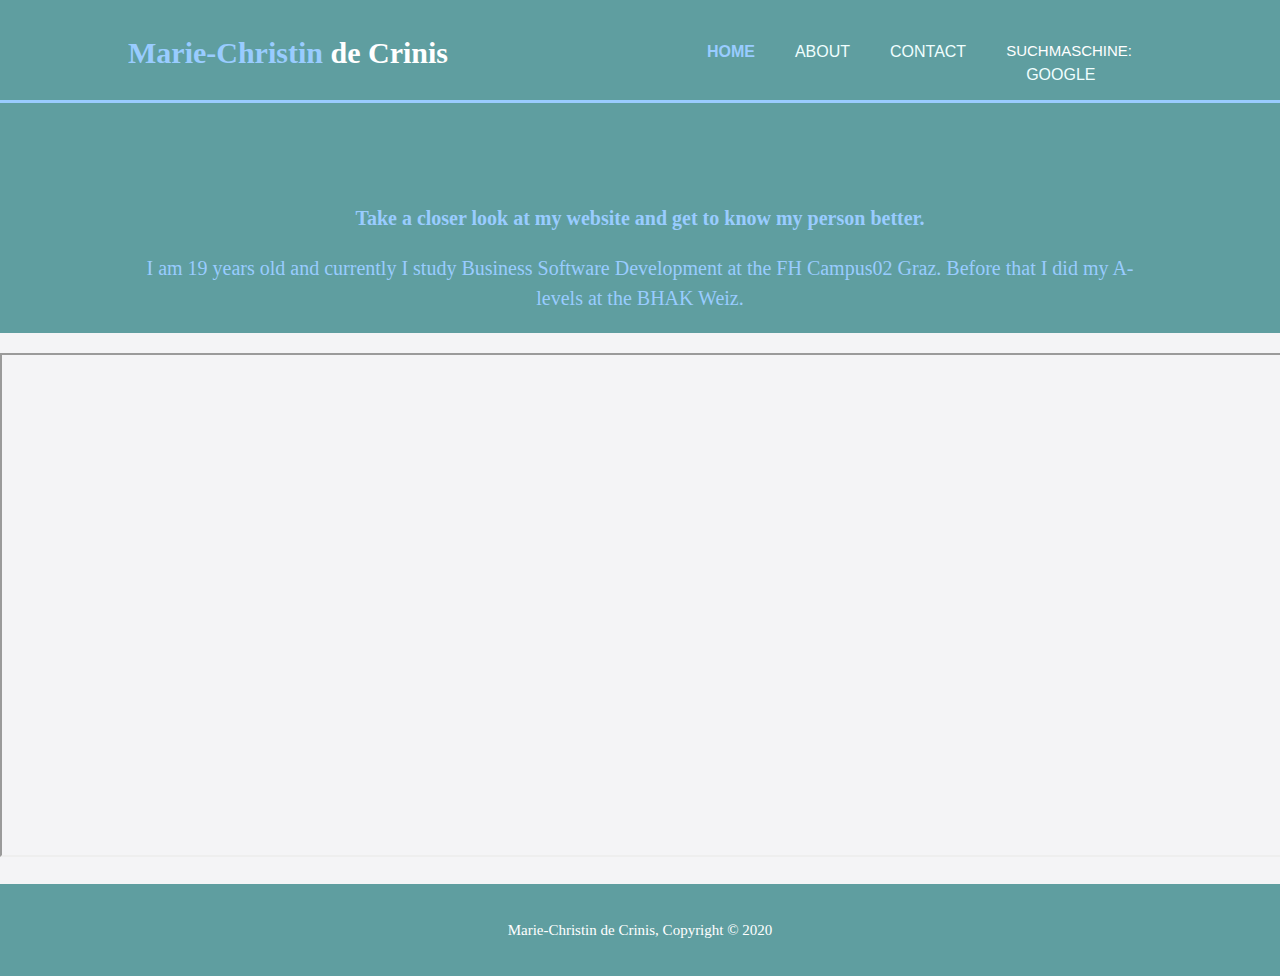
<file: index.html>
<!DOCTYPE html>
<html>
  <head>
    <meta charset="utf-8">
    <meta name="viewport" content="width=device-width">
    <meta name="description" content="This is a website about me, Marie-Christin de Crinis.">
    <meta name="author" content="Marie-Christin de Crinis">
    <title>Marie-Christin de Crinis | Welcome</title>
    <link rel="stylesheet" href="./css/style.css">
  </head>
  <body>
    <header>
      <div class="container">
        <div id="title">
          <h1 style="font-family:verdana"><span class="highlight">Marie-Christin</span> de Crinis</h1>
        </div>
        <nav>
            <ul>
              <li class = "current"><a href="index.html">Home</a></li>
              <li><a href="about.html">About</a></li>
              <li><a href="contact.html">Contact</a></li>
              <li>SUCHMASCHINE:
                <ul>
                    <li><a href="http://www.google.de/" target="_blank">Google</a></li>
                </ul>
              </li>
            </ul>
        </nav>
      </div>
    </header>
    <section id="showcase">
      <div class="container">
        <h1 style="font-family:verdana">Take a closer look at my website and get to know my person better.</h1>
        <p style="font-family:georgia,serif">I am 19 years old and currently I study Business Software Development at the FH Campus02 Graz. Before that I did my A-levels at the BHAK Weiz.</p>
      </div>
    </section>

      <iframe id= "frame" src="https://corgiorgy.com/" title="Corgi"></iframe>



    <footer>
      <p style="font-family:georgia, serif">Marie-Christin de Crinis, Copyright &copy; 2020</p>
    </footer>
  </body>
</html>
</file>
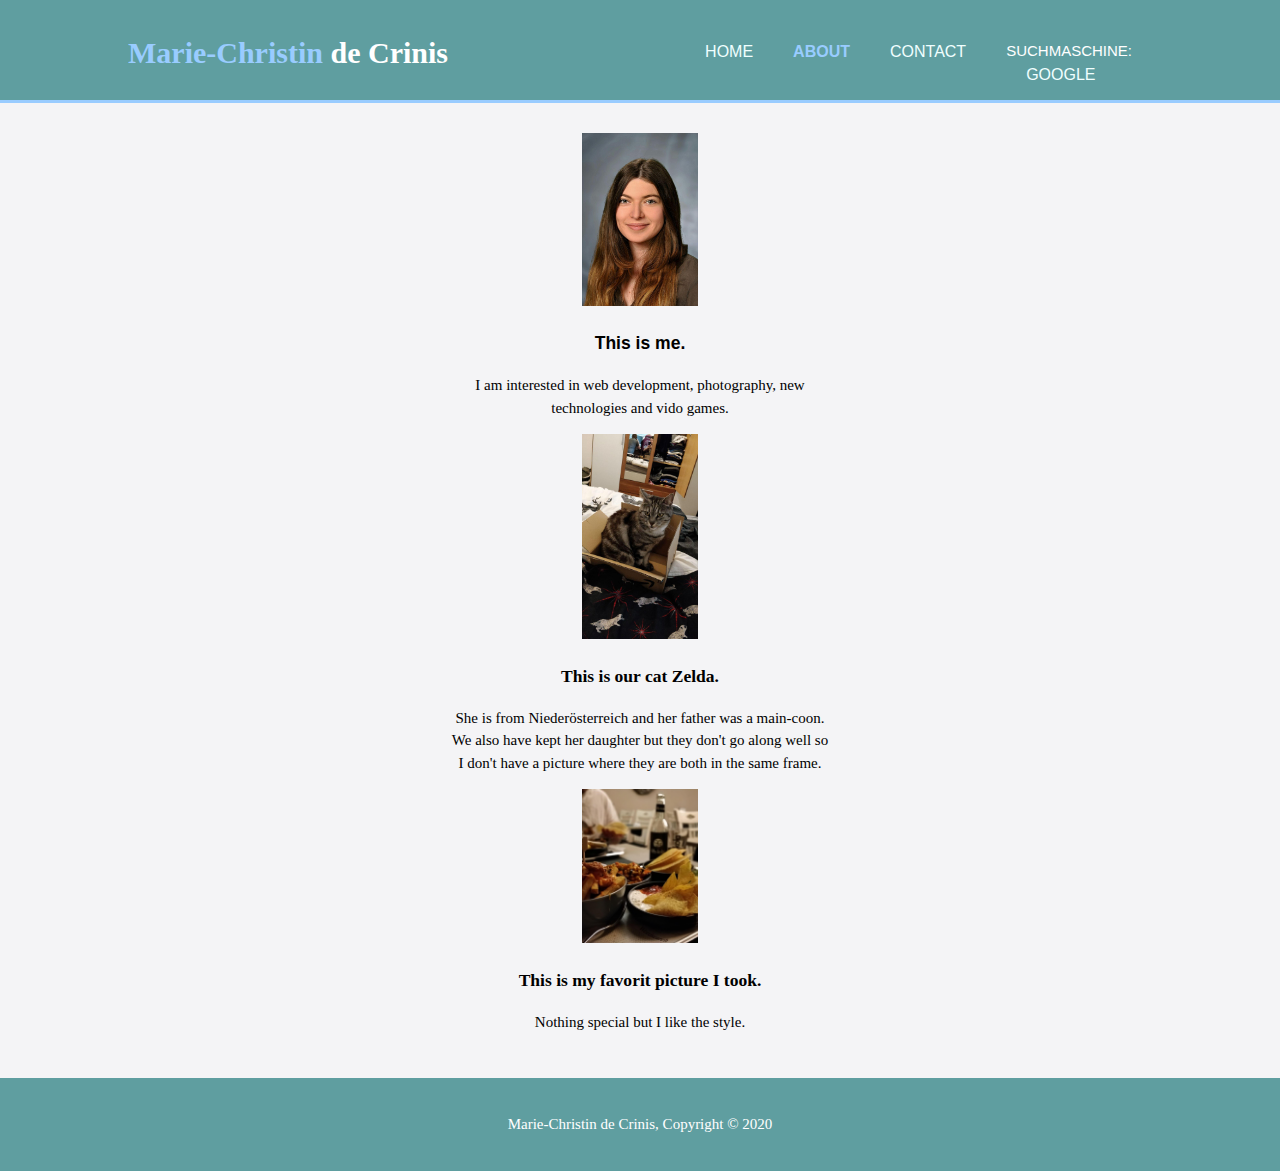
<file: about.html>
<!DOCTYPE html>
<html>
  <head>
    <meta charset="utf-8">
    <meta name="viewport" content="width=device-width">
    <meta name="description" content="This is a website about me, Marie-Christin de Crinis.">
    <meta name="author" content="Marie-Christin de Crinis">
    <title>Marie-Christin de Crinis | About</title>
    <link rel="stylesheet" href="./css/style.css">
  </head>
  <body>
    <header>
      <div class="container">
        <div id="title">
          <h1 style="font-family:verdana"><span class="highlight">Marie-Christin</span> de Crinis</h1>
        </div>
        <nav>
            <ul>
              <li><a href="index.html">Home</a></li>
              <li class="current"><a href="about.html">About</a></li>
              <li><a href="contact.html">Contact</a></li>
              <li>SUCHMASCHINE:
                <ul>
                    <li><a href="http://www.google.de/" target="_blank">Google</a></li>
                </ul>
              </li>
            </ul>
        </nav>
      </div>
    </header>
    <section id="main">
      <div class="container">
        <div class="information">
          <a href = "contact.html"><img src="./images/marie_de Crinis.jpg" alt="Me"></a>
          <h3>This is me.</h3>
            <p style="font-family:georgia,serif">I am interested in web development, photography, new technologies and vido games.</p>
        </div>
        <div class="information">
          <img src="./images/Zelda_in_a_box.jpg" alt="Zelda">
          <h3 style="font-family:verdana">This is our cat Zelda.</h3>
            <p style="font-family:georgia,serif">She is from Niederösterreich and her father was a main-coon. We also have kept her daughter but they don't go along well so I don't have a picture where they are both in the same frame.</p>
        </div>
        <div class="information">
          <img src="./images/mexican_food.jpg" alt="food">
          <h3 style="font-family:verdana">This is my favorit picture I took.</h3>
            <p style="font-family:georgia,serif">Nothing special but I like the style.</p>
        </div>
      </div>
    </section>


    <footer>
      <p style="font-family:georgia,serif">Marie-Christin de Crinis, Copyright &copy; 2020</p>
    </footer>
  </body>
</html>
</file>
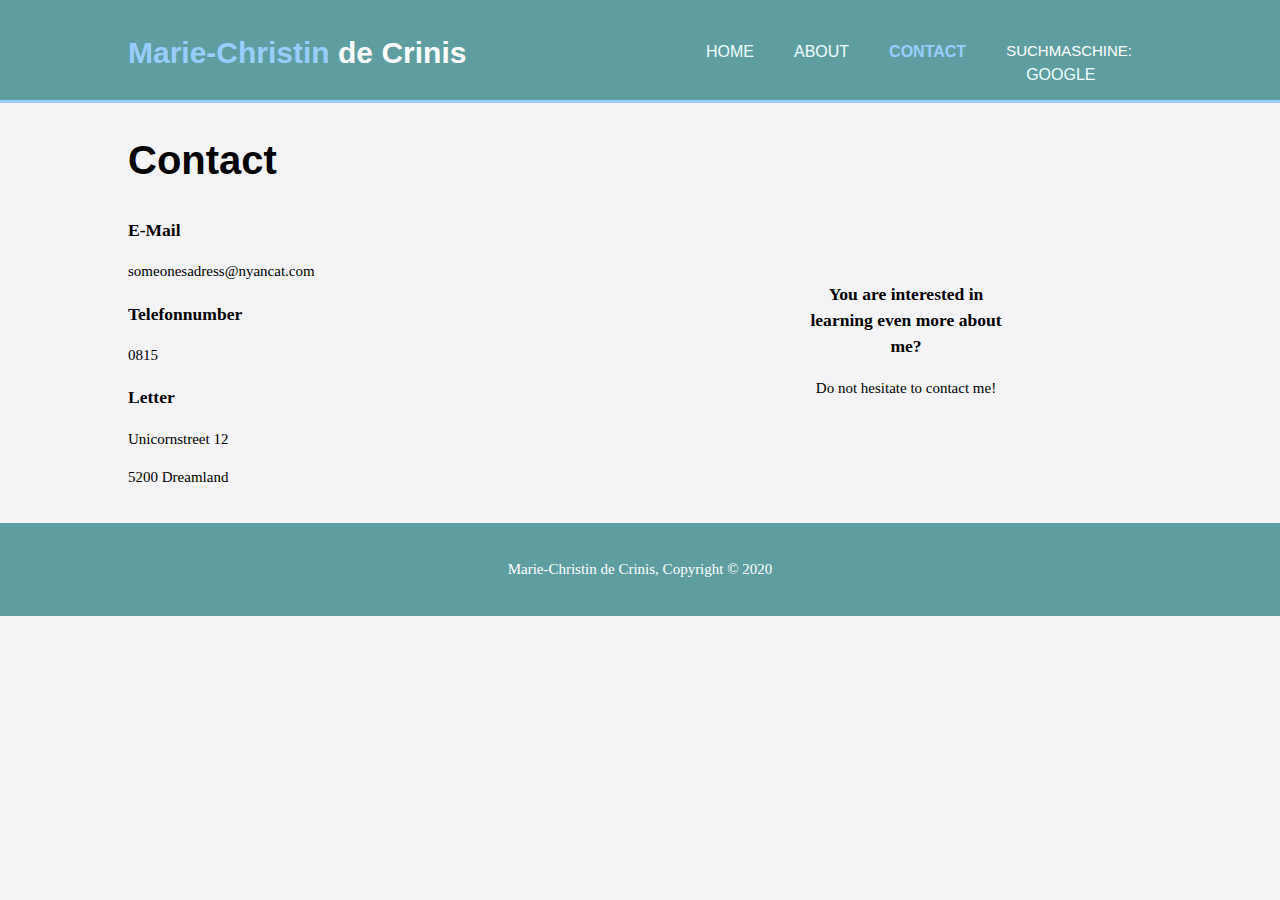
<file: contact.html>
<!DOCTYPE html>
<html>
  <head>
    <meta charset="utf-8">
    <meta name="viewport" content="width=device-width">
    <meta name="description" content="This is a website about me, Marie-Christin de Crinis.">
    <meta name="author" content="Marie-Christin de Crinis">
    <title>Marie-Christin de Crinis | Contact</title>
    <link rel="stylesheet" href="./css/style.css">
  </head>
  <body>
    <header>
      <div class="container">
        <div id="title">
          <h1><span class="highlight">Marie-Christin</span> de Crinis</h1>
        </div>
        <nav>
            <ul>
              <li><a href="index.html">Home</a></li>
              <li><a href="about.html">About</a></li>
              <li class="current"><a href="contact.html">Contact</a></li>
              <li>SUCHMASCHINE:
                <ul>
                    <li><a href="http://www.google.de/" target="_blank">Google</a></li>
                </ul>
              </li>
            </ul>
        </nav>
      </div>
    </header>

    <section id="maincontact">
      <div class="container">
        <article id="text">
          <h1 class="page-title" id="contactTitle">Contact</h1>
          <ul id="contact">
            <li>
              <h3 style="font-family:verdana">E-Mail</h3>
              <p style="font-family:georgia,serif">someonesadress@nyancat.com</p>
              <h3 style="font-family:verdana">Telefonnumber</h3>
              <p style="font-family:georgia,serif">0815</p>
              <h3 style="font-family:verdana">Letter</h3>
              <p style="font-family:georgia,serif">Unicornstreet 12</p>
              <p style="font-family:georgia,serif">5200 Dreamland</p>
            </li>
          </ul>
        </article>
        <aside id="sidebar">
          <h3 style="font-family:verdana"> You are interested in learning even more about me?</h3>
          <p style="font-family:georgia,serif">Do not hesitate to contact me!</p>
        </aside>
      </div>
    </section>

    <footer>
      <p style="font-family:georgia,serif">Marie-Christin de Crinis, Copyright &copy; 2020</p>
    </footer>
  </body>
</html>
</file>
<file: css/style.css>
body{
  font: 15px/1.5 Verdana, sans-serif,serif;
  padding:0;
  margin:0;
  background-color: #f4f4f6;
}

/*here is the global stuff*/
.container{
  width:80%;
  margin:auto;
  overflow:hidden;
}

ul{
  margin: 0;
  padding: 0;
}

/*here is the header stuff**/
header{
  background: #5f9ea0;
  color:#ffffff;
  padding-top: 30px;
  min-height: 70px;
  border-bottom: #99CCFF 3px solid;
}

header a{
  color:#f0ffff;
  text-decoration:none;
  text-transform: uppercase;
  font-size: 16px;
}

header li {
  float:left;
  display: inline;
  padding: 0 20px 0 20px;
}

header #title{
  float:left;
}

header #title h1{
  margin:0;
}

header nav{
  float:right;
  margin-top: 10px;
}

header .highlight, header .current a{
  color: #99CCFF;
  font-weight: bold;
}

header a:hover{
  min-height: 400px;
  color:#add8e6;
  font-weight: bold;
  color: #ffffff;
}

/*test**/

#showcase{
  text-align: center;
  color: #99CCFF;
  background:#5f9ea0;
}

#showcase h1{
  margin-top: 100px;
  font-size: 20px;
  margin-bottom: 10px;
}

#showcase p{
  font-size: 20px;
}

/* Information stuff **/
#main{
  display:block;
  margin-top: 20px;
}

#main .container{
  text-align: center;
  width:  30%;
  padding:10px;
}

#main .container img{
  width: 30%;
}

/*sidebar**/
aside#sidebar{
  float: left;
  text-align: center;
  width: 20%;
  padding: 10px;
  margin-top: 150px;
}

/*article**/
article#text{
  float: left;
  width: 65%;
}

#contactTitle{
  font-size: 40px;
}

iframe#frame{
  width: 100%;
  height: 500px;
  margin-top: 20px;
}


footer{
  text-decoration:none;
  padding: 20px;
  margin-top: 20px;
  color:#ffffff;
  background: #5f9ea0;
  text-align: center;
}
</file>
